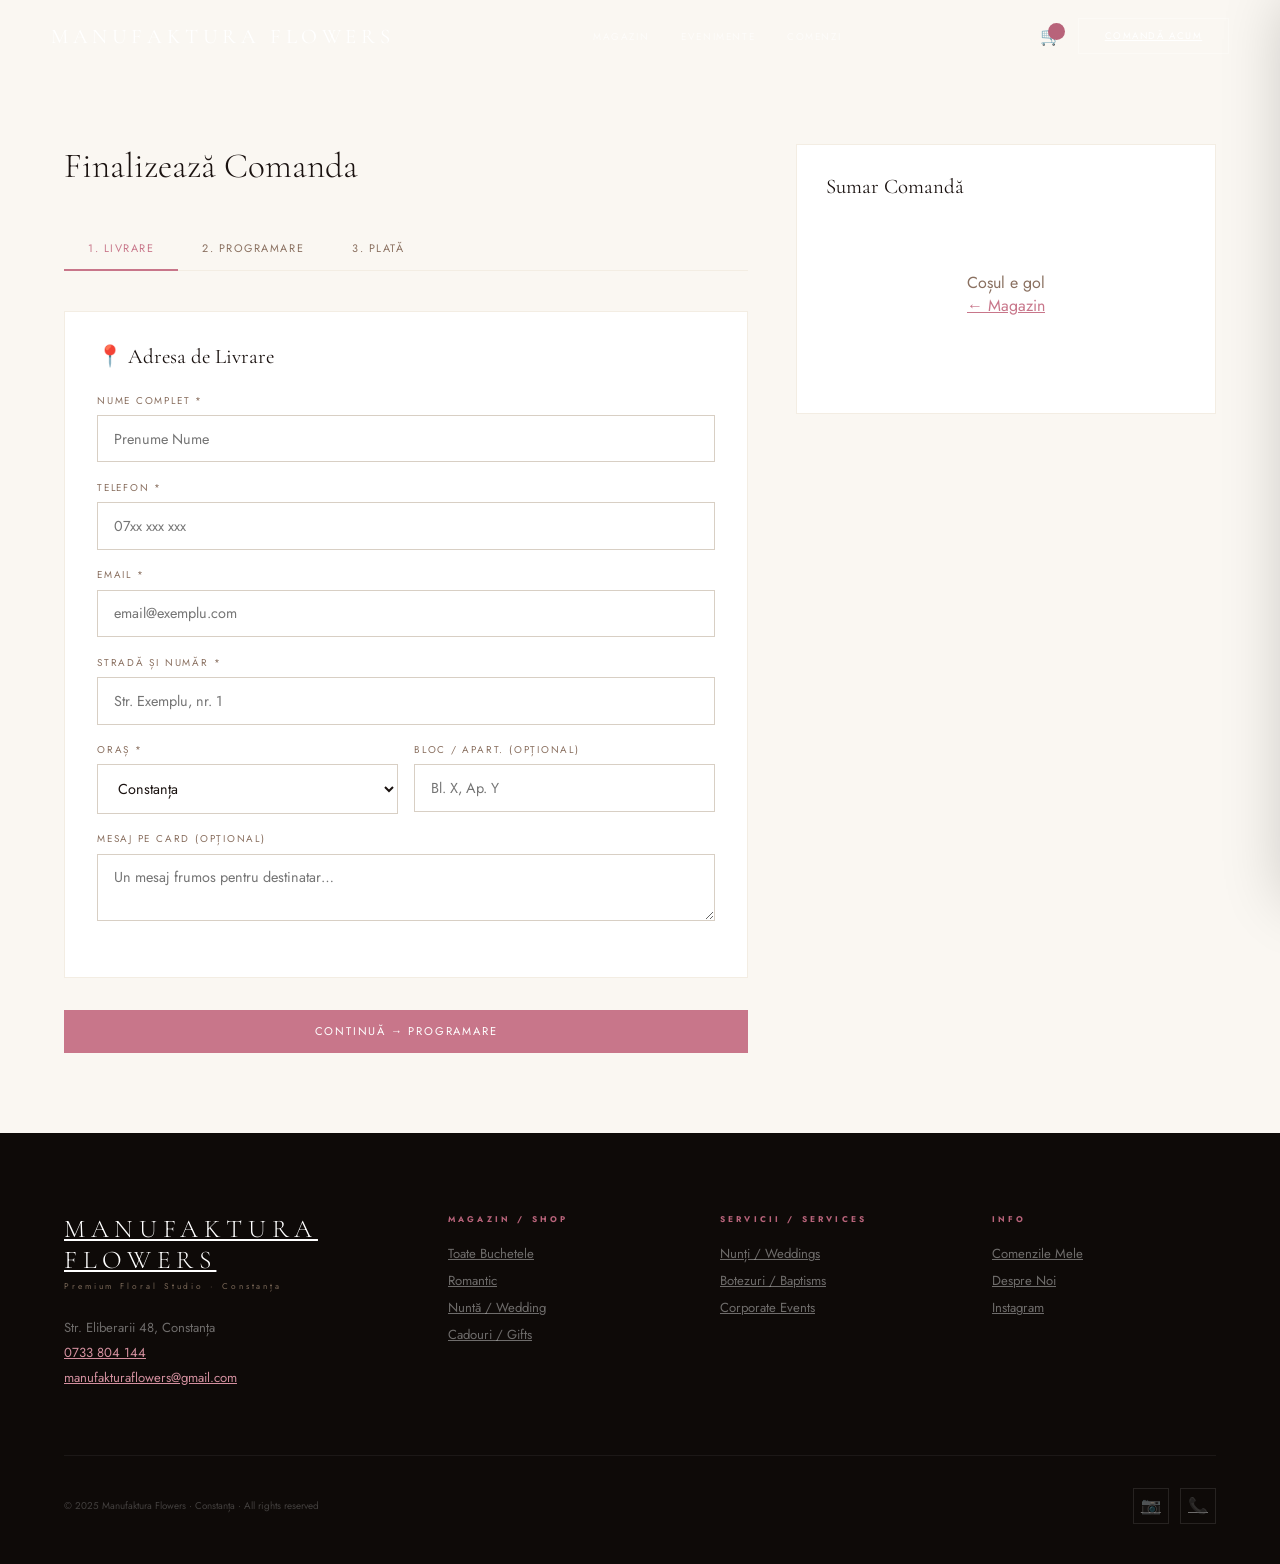
<file: checkout.html>
<!DOCTYPE html>
<html lang="ro">
<head>
<meta charset="UTF-8"><meta name="viewport" content="width=device-width,initial-scale=1">
<title>Finalizează Comanda — Manufaktura Flowers</title>
<link rel="stylesheet" href="shared.css">
<style>
.checkout-page{min-height:100vh;padding:9rem 5vw 5rem;display:grid;grid-template-columns:1fr 420px;gap:3rem;align-items:start;}
.checkout-left h1{font-family:'Cormorant Garamond',serif;font-size:2.2rem;font-weight:300;margin-bottom:2.5rem;}

/* STEPS */
.steps{display:flex;gap:0;margin-bottom:2.5rem;border-bottom:1px solid var(--cream2);}
.step{padding:.8rem 1.5rem;font-size:.68rem;letter-spacing:.14em;text-transform:uppercase;color:var(--muted);border-bottom:2px solid transparent;margin-bottom:-1px;cursor:pointer;}
.step.active{color:var(--rose);border-bottom-color:var(--rose);}
.step.done{color:var(--green);}
.step-panel{display:none;}.step-panel.active{display:block;}

/* SECTION CARD */
.form-card{background:#fff;border:1px solid var(--cream2);padding:2rem;margin-bottom:1.5rem;}
.form-card h3{font-family:'Cormorant Garamond',serif;font-size:1.3rem;font-weight:400;margin-bottom:1.5rem;display:flex;align-items:center;gap:.6rem;}
.form-row{display:grid;grid-template-columns:1fr 1fr;gap:1rem;}

/* CALENDAR */
.cal-wrap{border:1px solid #d8cfc4;padding:1.2rem;}
.cal-header{display:flex;justify-content:space-between;align-items:center;margin-bottom:.8rem;}
.cal-header span{font-family:'Cormorant Garamond',serif;font-size:1rem;font-weight:400;}
.cal-nav-btn{background:none;border:1px solid #d8cfc4;width:28px;height:28px;cursor:pointer;font-size:1rem;}
.cal-labels{display:grid;grid-template-columns:repeat(7,1fr);text-align:center;margin-bottom:.3rem;}
.cal-labels span{font-size:.6rem;letter-spacing:.1em;text-transform:uppercase;color:var(--muted);padding:.2rem 0;}
.cal-grid-co{display:grid;grid-template-columns:repeat(7,1fr);gap:2px;}
.cal-d{aspect-ratio:1;display:flex;align-items:center;justify-content:center;font-size:.82rem;cursor:pointer;transition:background .15s;}
.cal-d:hover:not(.cal-empty-d):not(.cal-past-d){background:var(--cream2);}
.cal-d.cal-empty-d,.cal-d.cal-past-d{color:#ccc;pointer-events:none;}
.cal-d.cal-sel{background:var(--rose);color:#fff;}
.cal-d.cal-today-d{font-weight:600;color:var(--rose);}

/* TIME SLOTS */
.time-grid{display:grid;grid-template-columns:repeat(4,1fr);gap:.5rem;margin-top:1rem;}
.time-slot{padding:.55rem;border:1px solid #d8cfc4;text-align:center;font-size:.78rem;cursor:pointer;transition:all .2s;}
.time-slot:hover{border-color:var(--rose);color:var(--rose);}
.time-slot.sel{background:var(--rose);color:#fff;border-color:var(--rose);}
.time-slot.unavail{color:#ccc;pointer-events:none;background:var(--cream2);}

/* PAYMENT */
.pay-methods{display:grid;grid-template-columns:1fr 1fr;gap:.8rem;margin-bottom:1.5rem;}
.pay-method{border:1px solid #d8cfc4;padding:1.2rem 1rem;cursor:pointer;display:flex;align-items:center;gap:.8rem;transition:border-color .2s;}
.pay-method.sel{border-color:var(--rose);background:rgba(200,118,138,.04);}
.pay-method .pay-ico{font-size:1.5rem;flex-shrink:0;}
.pay-method h4{font-size:.8rem;font-weight:500;margin-bottom:.1rem;}
.pay-method p{font-size:.7rem;color:var(--muted);}
.card-fields{display:none;}.card-fields.show{display:block;}

/* ORDER SUMMARY */
.order-summary{background:#fff;border:1px solid var(--cream2);padding:1.8rem;position:sticky;top:90px;}
.order-summary h3{font-family:'Cormorant Garamond',serif;font-size:1.3rem;font-weight:400;margin-bottom:1.5rem;}
.sum-item{display:flex;gap:1rem;padding:.8rem 0;border-bottom:1px solid var(--cream2);}
.sum-img{width:56px;height:56px;object-fit:cover;flex-shrink:0;}
.sum-info{flex:1;}
.sum-name{font-size:.85rem;font-weight:500;margin-bottom:.2rem;}
.sum-qty{font-size:.75rem;color:var(--muted);}
.sum-price{font-size:.9rem;font-weight:500;color:var(--rose);}
.sum-totals{margin-top:1.2rem;}
.sum-row{display:flex;justify-content:space-between;font-size:.85rem;padding:.4rem 0;}
.sum-row.total{border-top:1px solid var(--cream2);padding-top:.8rem;margin-top:.4rem;font-weight:500;}
.sum-row.total span:last-child{font-family:'Cormorant Garamond',serif;font-size:1.3rem;color:var(--rose);}
.empty-cart{text-align:center;padding:3rem;color:var(--muted);}

/* NAV BTNS */
.nav-btns{display:flex;gap:1rem;margin-top:2rem;flex-wrap:wrap;}
.nav-btns .btn-rose{flex:1;}

@media(max-width:900px){
  .checkout-page{grid-template-columns:1fr;}
  .order-summary{position:static;}
  .form-row{grid-template-columns:1fr;}
  .pay-methods{grid-template-columns:1fr;}
  .time-grid{grid-template-columns:repeat(3,1fr);}
}
</style>
</head>
<body>
<div id="nav"></div>

<div class="checkout-page">
  <div class="checkout-left">
    <h1>Finalizează Comanda</h1>

    <div class="steps">
      <div class="step active" id="step1tab" onclick="goStep(1)">1. Livrare</div>
      <div class="step" id="step2tab" onclick="goStep(2)">2. Programare</div>
      <div class="step" id="step3tab" onclick="goStep(3)">3. Plată</div>
    </div>

    <!-- STEP 1: DELIVERY -->
    <div class="step-panel active" id="step1">
      <div class="form-card">
        <h3>📍 Adresa de Livrare</h3>
        <div class="form-group"><label>Nume Complet *</label><input type="text" id="dName" placeholder="Prenume Nume"></div>
        <div class="form-group"><label>Telefon *</label><input type="tel" id="dPhone" placeholder="07xx xxx xxx"></div>
        <div class="form-group"><label>Email *</label><input type="email" id="dEmail" placeholder="email@exemplu.com"></div>
        <div class="form-group"><label>Stradă și Număr *</label><input type="text" id="dStreet" placeholder="Str. Exemplu, nr. 1"></div>
        <div class="form-row">
          <div class="form-group"><label>Oraș *</label>
            <select id="dCity">
              <option>Constanța</option><option>Ovidiu</option>
              <option>Năvodari</option><option>Valu lui Traian</option><option>Altul</option>
            </select>
          </div>
          <div class="form-group"><label>Bloc / Apart. (opțional)</label><input type="text" id="dApt" placeholder="Bl. X, Ap. Y"></div>
        </div>
        <div class="form-group"><label>Mesaj pe card (opțional)</label><textarea id="dMsg" rows="2" placeholder="Un mesaj frumos pentru destinatar…"></textarea></div>
        <div class="form-error" id="step1err"></div>
      </div>
      <div class="nav-btns"><button class="btn-rose" onclick="nextStep(1)">Continuă → Programare</button></div>
    </div>

    <!-- STEP 2: SCHEDULING -->
    <div class="step-panel" id="step2">
      <div class="form-card">
        <h3>📅 Programează Livrarea</h3>
        <p style="font-size:.85rem;color:var(--muted);margin-bottom:1.5rem;">Alege data și intervalul orar pentru livrare. Livrăm Luni–Sâmbătă între 09:00–20:00.</p>
        <label style="font-size:.62rem;letter-spacing:.18em;text-transform:uppercase;color:var(--muted);margin-bottom:.5rem;display:block;">Selectează Data</label>
        <div class="cal-wrap">
          <div class="cal-header">
            <button class="cal-nav-btn" onclick="prevM()">‹</button>
            <span id="calTitle2"></span>
            <button class="cal-nav-btn" onclick="nextM()">›</button>
          </div>
          <div class="cal-labels">
            <span>Lu</span><span>Ma</span><span>Mi</span><span>Jo</span><span>Vi</span><span>Sâ</span><span>Du</span>
          </div>
          <div class="cal-grid-co" id="calGrid2"></div>
        </div>
        <div style="margin-top:1.5rem;">
          <label style="font-size:.62rem;letter-spacing:.18em;text-transform:uppercase;color:var(--muted);margin-bottom:.5rem;display:block;">Interval Orar</label>
          <div class="time-grid">
            <div class="time-slot" onclick="selTime(this,'09:00–11:00')">09:00–11:00</div>
            <div class="time-slot" onclick="selTime(this,'11:00–13:00')">11:00–13:00</div>
            <div class="time-slot" onclick="selTime(this,'13:00–15:00')">13:00–15:00</div>
            <div class="time-slot" onclick="selTime(this,'15:00–17:00')">15:00–17:00</div>
            <div class="time-slot" onclick="selTime(this,'17:00–19:00')">17:00–19:00</div>
            <div class="time-slot" onclick="selTime(this,'19:00–20:00')">19:00–20:00</div>
            <div class="time-slot unavail">Indisponibil</div>
            <div class="time-slot" onclick="selTime(this,'Cât mai repede')">⚡ ASAP</div>
          </div>
        </div>
        <div id="selDateDisplay" style="margin-top:1rem;font-size:.85rem;color:var(--rose);min-height:1.2rem;"></div>
        <div class="form-error" id="step2err"></div>
      </div>
      <div class="nav-btns">
        <button class="btn-outline" onclick="goStep(1)">← Înapoi</button>
        <button class="btn-rose" onclick="nextStep(2)">Continuă → Plată</button>
      </div>
    </div>

    <!-- STEP 3: PAYMENT -->
    <div class="step-panel" id="step3">
      <div class="form-card">
        <h3>💳 Metodă de Plată</h3>
        <div class="pay-methods">
          <div class="pay-method sel" id="pm-card" onclick="selPay('card')">
            <div class="pay-ico">💳</div>
            <div><h4>Card Bancar</h4><p>Visa, Mastercard, Maestro</p></div>
          </div>
          <div class="pay-method" id="pm-apple" onclick="selPay('apple')">
            <div class="pay-ico">🍎</div>
            <div><h4>Apple Pay</h4><p>Plată rapidă cu iPhone</p></div>
          </div>
          <div class="pay-method" id="pm-google" onclick="selPay('google')">
            <div class="pay-ico">🔵</div>
            <div><h4>Google Pay</h4><p>Plată rapidă cu Android</p></div>
          </div>
          <div class="pay-method" id="pm-cash" onclick="selPay('cash')">
            <div class="pay-ico">💵</div>
            <div><h4>Cash la Livrare</h4><p>Plătești la primire</p></div>
          </div>
        </div>
        <div class="card-fields show" id="cardFields">
          <div class="form-group"><label>Număr Card</label><input type="text" id="cardNr" placeholder="0000 0000 0000 0000" maxlength="19" oninput="fmtCard(this)"></div>
          <div class="form-row">
            <div class="form-group"><label>Expiră (LL/AA)</label><input type="text" id="cardExp" placeholder="12/26" maxlength="5"></div>
            <div class="form-group"><label>CVV</label><input type="text" id="cardCvv" placeholder="123" maxlength="4"></div>
          </div>
          <div class="form-group"><label>Nume pe Card</label><input type="text" id="cardName" placeholder="PRENUME NUME"></div>
        </div>
        <div class="form-error" id="step3err"></div>
      </div>
      <div class="nav-btns">
        <button class="btn-outline" onclick="goStep(2)">← Înapoi</button>
        <button class="btn-rose" id="placeBtn" onclick="placeOrder()">✓ Plasează Comanda</button>
      </div>
    </div>
  </div>

  <!-- ORDER SUMMARY -->
  <div class="order-summary" id="orderSummary">
    <h3>Sumar Comandă</h3>
    <div id="sumItems"></div>
    <div class="sum-totals" id="sumTotals"></div>
  </div>
</div>

<div id="footer"></div>
<div class="toast"></div>
<script src="app.js"></script>
<script>
renderNav();
renderCartSidebar();
renderFooter();

// Render summary
function renderSummary(){
  const si = document.getElementById('sumItems');
  const st = document.getElementById('sumTotals');
  if(!cart.length){si.innerHTML='<div class="empty-cart"><p>Coșul e gol</p><a href="shop.html" style="color:var(--rose)">← Magazin</a></div>';st.innerHTML='';return;}
  si.innerHTML = cart.map(i=>`
  <div class="sum-item">
    <img class="sum-img" src="${i.img}" alt="${i.name}">
    <div class="sum-info"><div class="sum-name">${i.name}</div><div class="sum-qty">× ${i.qty}</div></div>
    <div class="sum-price">${i.price*i.qty} lei</div>
  </div>`).join('');
  const sub = getCartTotal();
  const del = sub > 0 ? 20 : 0;
  st.innerHTML = `
  <div class="sum-row"><span>Subtotal</span><span>${sub} lei</span></div>
  <div class="sum-row"><span>Livrare</span><span>${del} lei</span></div>
  <div class="sum-row total"><span>Total</span><span>${sub+del} lei</span></div>`;
}
renderSummary();

// Steps
let curStep = 1;
function goStep(n){
  if(n>curStep) return;
  curStep=n;
  document.querySelectorAll('.step-panel').forEach((p,i)=>p.classList.toggle('active',i+1===n));
  document.querySelectorAll('.step').forEach((s,i)=>{
    s.classList.remove('active','done');
    if(i+1===n) s.classList.add('active');
    else if(i+1<n) s.classList.add('done');
  });
}
function nextStep(from){
  if(from===1){
    const name=document.getElementById('dName').value;
    const phone=document.getElementById('dPhone').value;
    const street=document.getElementById('dStreet').value;
    if(!name||!phone||!street){document.getElementById('step1err').textContent='Completează toate câmpurile obligatorii.';return;}
    document.getElementById('step1err').textContent='';
  }
  if(from===2){
    if(!selDate){document.getElementById('step2err').textContent='Selectează data livrării.';return;}
    if(!selTimeVal){document.getElementById('step2err').textContent='Selectează intervalul orar.';return;}
    document.getElementById('step2err').textContent='';
  }
  curStep=from+1;
  document.querySelectorAll('.step-panel').forEach((p,i)=>p.classList.toggle('active',i+1===curStep));
  document.querySelectorAll('.step').forEach((s,i)=>{
    s.classList.remove('active','done');
    if(i+1===curStep) s.classList.add('active');
    else if(i+1<curStep) s.classList.add('done');
  });
}

// CALENDAR
let calY, calM, selDate=null;
const MO=['Ianuarie','Februarie','Martie','Aprilie','Mai','Iunie','Iulie','August','Septembrie','Octombrie','Noiembrie','Decembrie'];
function initCal2(){const n=new Date();calY=n.getFullYear();calM=n.getMonth();renderCal2();}
function prevM(){calM--;if(calM<0){calM=11;calY--;}renderCal2();}
function nextM(){calM++;if(calM>11){calM=0;calY++;}renderCal2();}
function renderCal2(){
  document.getElementById('calTitle2').textContent=MO[calM]+' '+calY;
  const today=new Date();today.setHours(0,0,0,0);
  const first=new Date(calY,calM,1).getDay();
  const days=new Date(calY,calM+1,0).getDate();
  const offset=(first===0)?6:first-1;
  let html='';
  for(let i=0;i<offset;i++) html+='<div class="cal-d cal-empty-d"></div>';
  for(let d=1;d<=days;d++){
    const date=new Date(calY,calM,d);date.setHours(0,0,0,0);
    const isPast=date<today;
    const isSun=date.getDay()===0;
    const isSel=selDate&&date.getTime()===selDate.getTime();
    const isToday=date.getTime()===today.getTime();
    let cls='cal-d';
    if(isPast||isSun) cls+=' cal-past-d';
    if(isSel) cls+=' cal-sel';
    if(isToday) cls+=' cal-today-d';
    html+=`<div class="${cls}" onclick="pickDate(${calY},${calM},${d})">${d}</div>`;
  }
  document.getElementById('calGrid2').innerHTML=html;
}
function pickDate(y,m,d){
  selDate=new Date(y,m,d);
  renderCal2();
  updateSelDisplay();
}
function updateSelDisplay(){
  const el=document.getElementById('selDateDisplay');
  if(selDate&&selTimeVal) el.textContent=`✓ Livrare: ${selDate.getDate()}/${selDate.getMonth()+1}/${selDate.getFullYear()} · ${selTimeVal}`;
  else if(selDate) el.textContent=`Data: ${selDate.getDate()}/${selDate.getMonth()+1}/${selDate.getFullYear()} — Acum selectează ora`;
  else el.textContent='';
}
initCal2();

// TIME
let selTimeVal=null;
function selTime(el,val){
  document.querySelectorAll('.time-slot').forEach(t=>t.classList.remove('sel'));
  el.classList.add('sel');
  selTimeVal=val;
  updateSelDisplay();
}

// PAYMENT
let payMethod='card';
function selPay(m){
  payMethod=m;
  ['card','apple','google','cash'].forEach(x=>document.getElementById('pm-'+x).classList.remove('sel'));
  document.getElementById('pm-'+m).classList.add('sel');
  document.getElementById('cardFields').classList.toggle('show',m==='card');
}
function fmtCard(el){el.value=el.value.replace(/\D/g,'').replace(/(.{4})/g,'$1 ').trim();}

// PLACE ORDER
async function placeOrder(){
  if(!cart.length){showToast('Coșul tău e gol.','error');return;}
  const btn=document.getElementById('placeBtn');
  btn.textContent='Se procesează…';btn.disabled=true;

  await initSupabase();
  const orderData={
    id: 'MF-'+Date.now(),
    name: document.getElementById('dName').value,
    phone: document.getElementById('dPhone').value,
    email: document.getElementById('dEmail').value,
    address: document.getElementById('dStreet').value+', '+document.getElementById('dCity').value+(document.getElementById('dApt').value?' - '+document.getElementById('dApt').value:''),
    message: document.getElementById('dMsg').value,
    delivery_date: selDate?`${selDate.getDate()}/${selDate.getMonth()+1}/${selDate.getFullYear()}`:'',
    delivery_time: selTimeVal||'',
    payment_method: payMethod,
    items: JSON.stringify(cart),
    total: getCartTotal()+20,
    status: 'nouă',
    created_at: new Date().toISOString()
  };

  if(supabase){
    await supabase.from('orders').insert(orderData);
  }

  // Save order for confirmation page
  localStorage.setItem('mf3_last_order', JSON.stringify(orderData));
  cart=[];saveCart();
  window.location.href='confirmation.html';
}
</script>
</body>
</html>
</file>
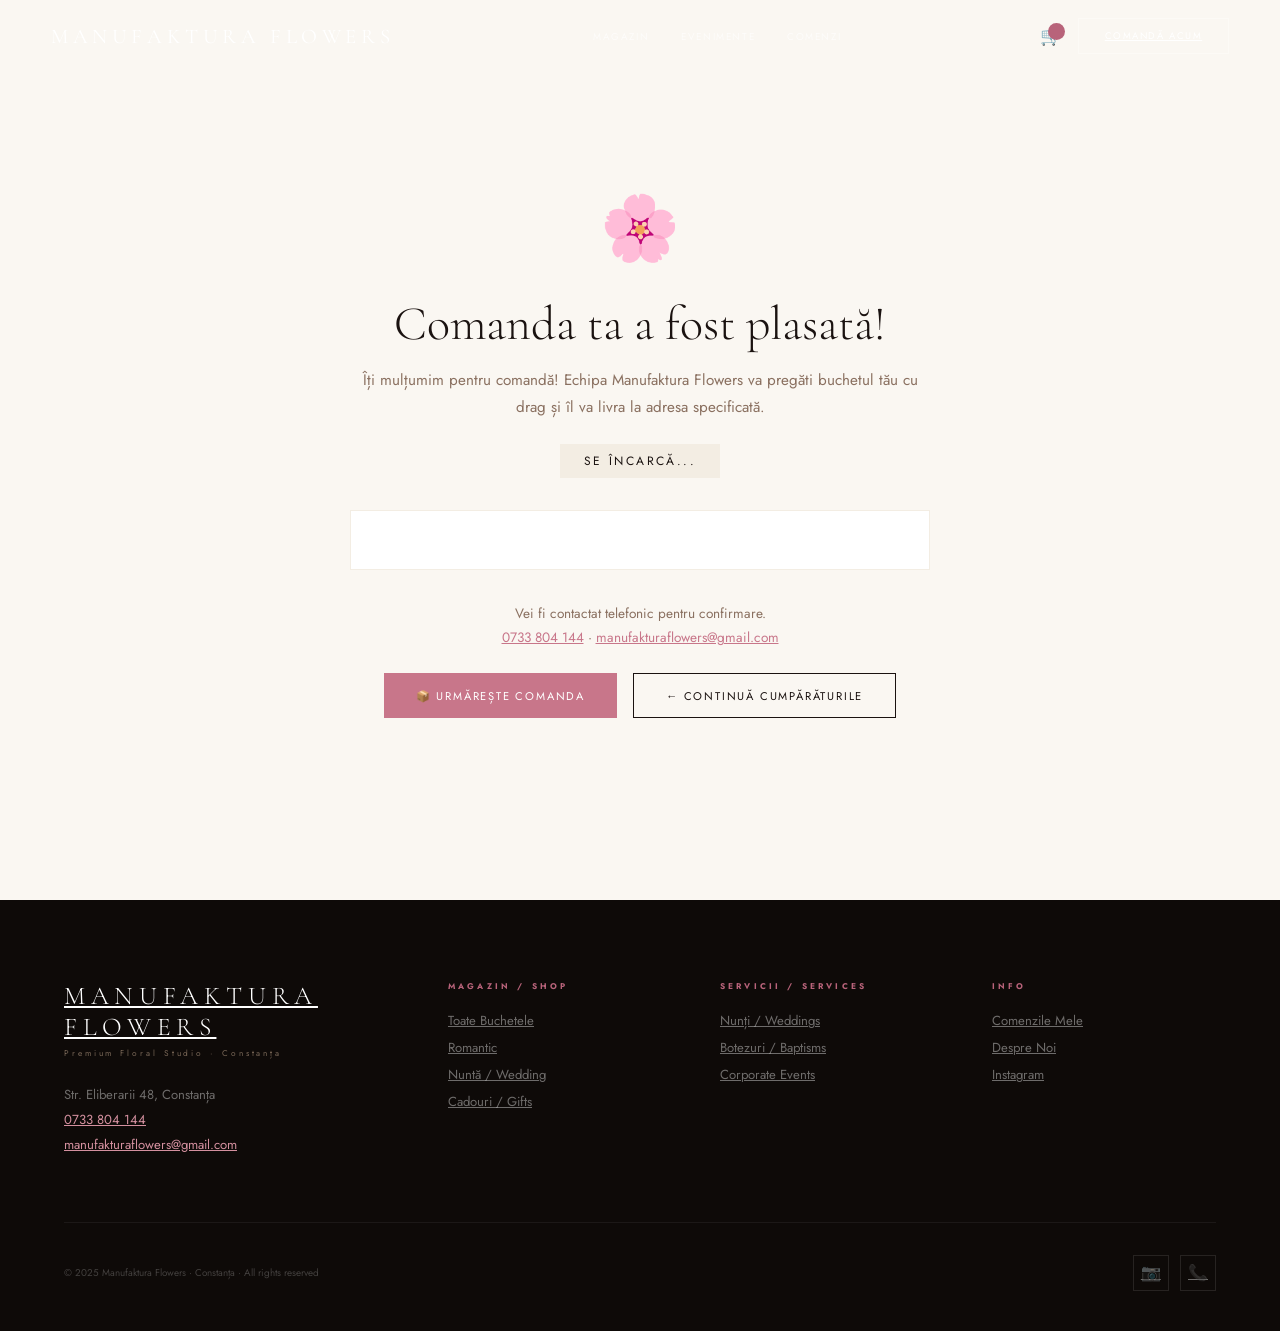
<file: confirmation.html>
<!DOCTYPE html>
<html lang="ro">
<head>
<meta charset="UTF-8"><meta name="viewport" content="width=device-width,initial-scale=1">
<title>Comandă Confirmată — Manufaktura Flowers</title>
<link rel="stylesheet" href="shared.css">
<style>
.confirm-page{min-height:100vh;display:flex;align-items:center;justify-content:center;padding:7rem 5vw;text-align:center;}
.confirm-box{max-width:580px;width:100%;}
.confirm-icon{font-size:4rem;margin-bottom:1.5rem;animation:pop .5s ease;}
@keyframes pop{from{transform:scale(0)}to{transform:scale(1)}}
.confirm-box h1{font-family:'Cormorant Garamond',serif;font-size:clamp(2rem,4vw,3rem);font-weight:300;line-height:1.1;margin-bottom:1rem;}
.confirm-box p{font-size:.95rem;line-height:1.75;color:var(--muted);margin-bottom:1.5rem;}
.order-id{display:inline-block;background:var(--cream2);padding:.5rem 1.5rem;font-size:.75rem;letter-spacing:.2em;text-transform:uppercase;color:var(--dark);margin-bottom:2rem;}
.confirm-details{background:#fff;border:1px solid var(--cream2);padding:1.8rem;margin-bottom:2rem;text-align:left;}
.confirm-details h3{font-family:'Cormorant Garamond',serif;font-size:1.2rem;font-weight:400;margin-bottom:1.2rem;}
.cd-row{display:flex;justify-content:space-between;padding:.5rem 0;border-bottom:1px solid var(--cream2);font-size:.85rem;}
.cd-row:last-child{border-bottom:none;}
.cd-row span:first-child{color:var(--muted);}
.cd-row span:last-child{font-weight:500;}
.confirm-btns{display:flex;gap:1rem;justify-content:center;flex-wrap:wrap;}
</style>
</head>
<body>
<div id="nav"></div>
<div class="confirm-page">
  <div class="confirm-box">
    <div class="confirm-icon">🌸</div>
    <h1>Comanda ta a fost plasată!</h1>
    <p>Îți mulțumim pentru comandă! Echipa Manufaktura Flowers va pregăti buchetul tău cu drag și îl va livra la adresa specificată.</p>
    <div class="order-id" id="orderId">Se încarcă...</div>
    <div class="confirm-details" id="confirmDetails"></div>
    <p style="font-size:.85rem;">Vei fi contactat telefonic pentru confirmare.<br>
      <a href="tel:+40733804144" style="color:var(--rose);">0733 804 144</a> · 
      <a href="mailto:manufakturaflowers@gmail.com" style="color:var(--rose);">manufakturaflowers@gmail.com</a></p>
    <div class="confirm-btns">
      <a href="orders.html" class="btn-rose">📦 Urmărește Comanda</a>
      <a href="shop.html" class="btn-outline">← Continuă Cumpărăturile</a>
    </div>
  </div>
</div>
<div id="footer"></div>
<script src="app.js"></script>
<script>
renderNav();
renderFooter();
const order = JSON.parse(localStorage.getItem('mf3_last_order')||'{}');
if(order.id){
  document.getElementById('orderId').textContent = 'Comanda #'+order.id;
  const items = JSON.parse(order.items||'[]');
  document.getElementById('confirmDetails').innerHTML = `
    <h3>Detalii Comandă</h3>
    <div class="cd-row"><span>Nume</span><span>${order.name}</span></div>
    <div class="cd-row"><span>Telefon</span><span>${order.phone}</span></div>
    <div class="cd-row"><span>Adresă livrare</span><span>${order.address}</span></div>
    <div class="cd-row"><span>Data livrării</span><span>${order.delivery_date}</span></div>
    <div class="cd-row"><span>Interval orar</span><span>${order.delivery_time}</span></div>
    <div class="cd-row"><span>Plată</span><span>${order.payment_method==='card'?'Card Bancar':order.payment_method==='apple'?'Apple Pay':order.payment_method==='google'?'Google Pay':'Cash la Livrare'}</span></div>
    <div class="cd-row"><span>Buchete</span><span>${items.map(i=>i.name+' ×'+i.qty).join(', ')}</span></div>
    <div class="cd-row"><span>Total</span><span style="color:var(--rose);font-size:1.1rem;">${order.total} lei</span></div>
    ${order.message?`<div class="cd-row"><span>Mesaj card</span><span>"${order.message}"</span></div>`:''}`;
}
</script>
</body>
</html>
</file>
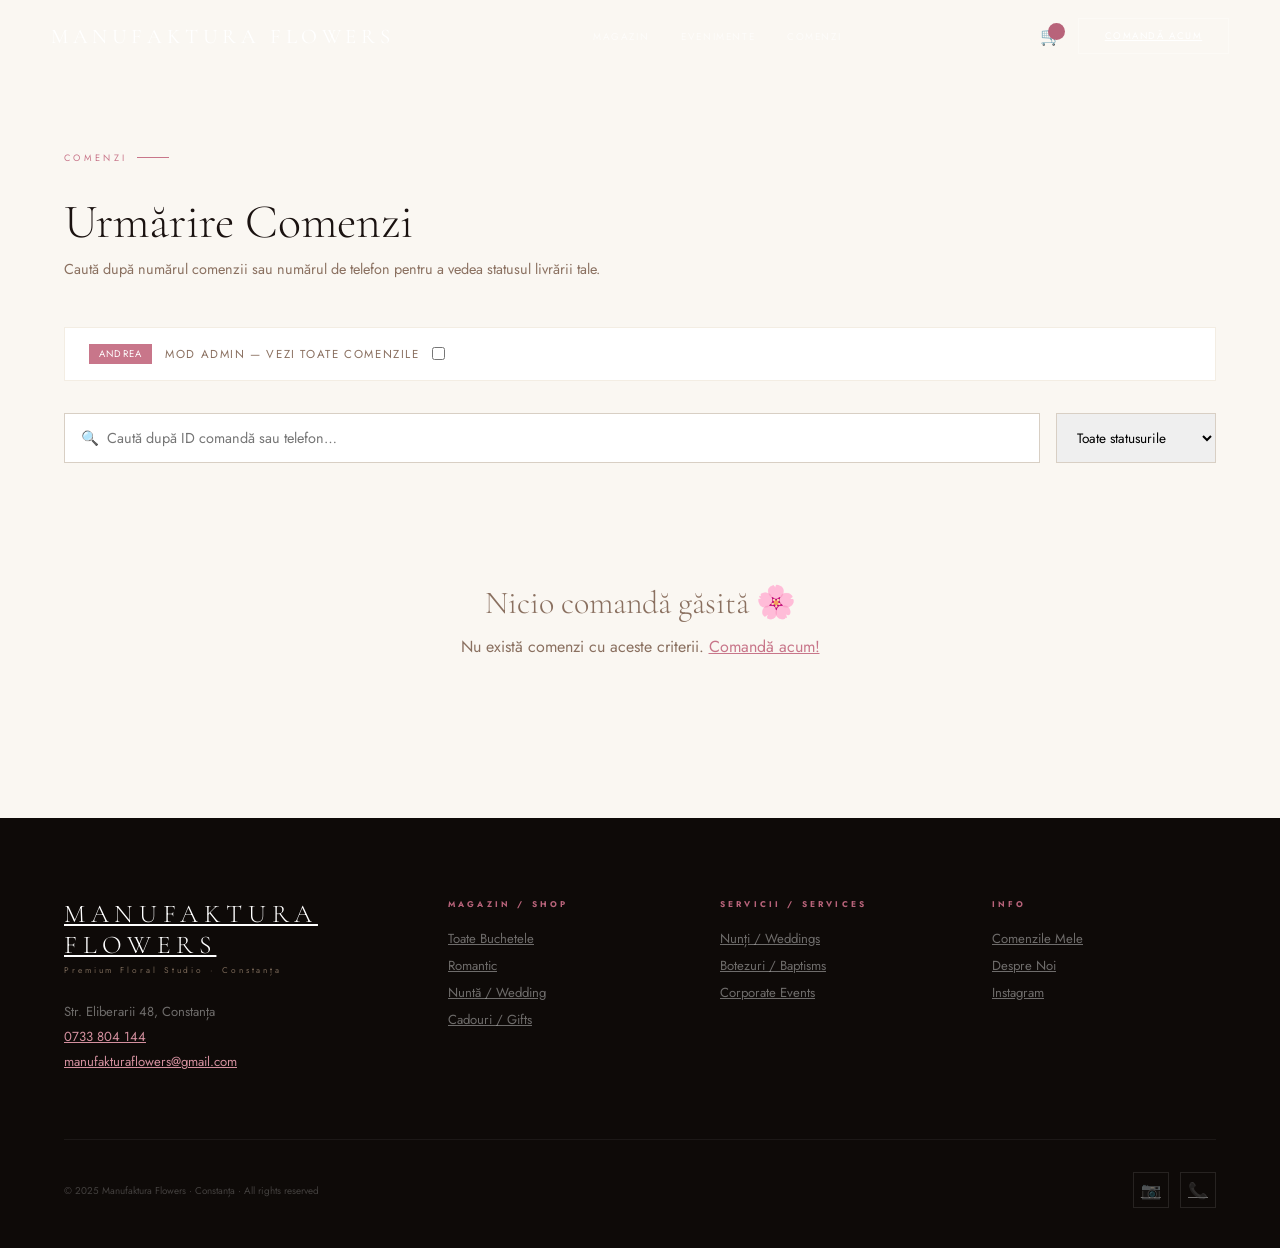
<file: orders.html>
<!DOCTYPE html>
<html lang="ro">
<head>
<meta charset="UTF-8"><meta name="viewport" content="width=device-width,initial-scale=1">
<title>Comenzile Mele — Manufaktura Flowers</title>
<link rel="stylesheet" href="shared.css">
<style>
.orders-page{padding:9rem 5vw 5rem;}
.orders-page h1{font-family:'Cormorant Garamond',serif;font-size:clamp(2rem,4vw,3rem);font-weight:300;margin-bottom:.5rem;}
.orders-page .sub{font-size:.9rem;color:var(--muted);margin-bottom:3rem;}

/* SEARCH */
.order-search{display:flex;gap:1rem;margin-bottom:2.5rem;flex-wrap:wrap;}
.order-search input{flex:1;min-width:220px;border:1px solid #d8cfc4;padding:.8rem 1rem;font-family:'Jost',sans-serif;font-size:.9rem;outline:none;transition:border-color .2s;}
.order-search input:focus{border-color:var(--rose);}

/* ORDER CARD */
.order-card{background:#fff;border:1px solid var(--cream2);margin-bottom:1.2rem;overflow:hidden;transition:box-shadow .2s;}
.order-card:hover{box-shadow:0 6px 24px rgba(200,118,138,.1);}
.order-header{padding:1.4rem 1.8rem;display:flex;justify-content:space-between;align-items:center;flex-wrap:wrap;gap:1rem;cursor:pointer;border-bottom:1px solid var(--cream2);}
.order-id-label{font-size:.62rem;letter-spacing:.18em;text-transform:uppercase;color:var(--muted);margin-bottom:.2rem;}
.order-num{font-family:'Cormorant Garamond',serif;font-size:1.2rem;font-weight:400;}
.order-date{font-size:.78rem;color:var(--muted);}
.status-badge{font-size:.62rem;letter-spacing:.16em;text-transform:uppercase;padding:.3rem .9rem;border-radius:0;}
.status-nouă{background:rgba(201,169,110,.15);color:#a07030;border:1px solid rgba(201,169,110,.4);}
.status-confirmată{background:rgba(74,103,65,.12);color:var(--green);border:1px solid rgba(74,103,65,.3);}
.status-pregătire{background:rgba(200,118,138,.12);color:var(--rose);border:1px solid rgba(200,118,138,.3);}
.status-livrare{background:rgba(52,120,200,.12);color:#1a5fa8;border:1px solid rgba(52,120,200,.3);}
.status-livrată{background:rgba(39,174,96,.12);color:#1a7a42;border:1px solid rgba(39,174,96,.3);}
.order-body{display:none;padding:1.5rem 1.8rem;}
.order-body.open{display:block;}
.od-grid{display:grid;grid-template-columns:repeat(auto-fill,minmax(200px,1fr));gap:1.5rem;margin-bottom:1.5rem;}
.od-field h5{font-size:.6rem;letter-spacing:.2em;text-transform:uppercase;color:var(--muted);margin-bottom:.3rem;}
.od-field p{font-size:.88rem;color:var(--dark);line-height:1.5;}
.order-items-list{border-top:1px solid var(--cream2);padding-top:1.2rem;}
.oi-row{display:flex;align-items:center;gap:1rem;padding:.6rem 0;border-bottom:1px solid var(--cream2);}
.oi-row:last-child{border-bottom:none;}
.oi-img{width:48px;height:48px;object-fit:cover;flex-shrink:0;}
.oi-name{flex:1;font-size:.88rem;}
.oi-qty{font-size:.78rem;color:var(--muted);}
.oi-price{font-size:.9rem;font-weight:500;color:var(--rose);}
.progress-bar{display:flex;gap:0;margin-bottom:1.5rem;}
.pb-step{flex:1;text-align:center;padding:.6rem .3rem;font-size:.6rem;letter-spacing:.12em;text-transform:uppercase;background:var(--cream2);color:var(--muted);border-right:2px solid var(--cream);}
.pb-step:last-child{border-right:none;}
.pb-step.done{background:var(--rose);color:#fff;}
.pb-step.current{background:var(--dark2);color:#fff;}

/* ADMIN NOTE */
.admin-note{background:var(--dark2);color:#fff;padding:1rem 1.5rem;margin-bottom:.5rem;font-size:.82rem;border-left:3px solid var(--rose);}

/* EMPTY */
.empty-orders{text-align:center;padding:5rem;color:var(--muted);}
.empty-orders h3{font-family:'Cormorant Garamond',serif;font-size:2rem;font-weight:300;margin-bottom:.8rem;}

/* ADMIN PANEL */
.admin-toggle{display:flex;align-items:center;gap:.8rem;margin-bottom:2rem;padding:1rem 1.5rem;background:#fff;border:1px solid var(--cream2);}
.admin-toggle label{font-size:.72rem;letter-spacing:.14em;text-transform:uppercase;color:var(--muted);}
.admin-badge{background:var(--rose);color:#fff;font-size:.6rem;letter-spacing:.14em;text-transform:uppercase;padding:.2rem .6rem;}

@media(max-width:700px){
  .od-grid{grid-template-columns:1fr 1fr;}
  .progress-bar{flex-wrap:wrap;}
  .pb-step{min-width:30%;}
}
</style>
</head>
<body>
<div id="nav"></div>
<div class="orders-page">
  <div class="tag">Comenzi</div>
  <h1>Urmărire Comenzi</h1>
  <p class="sub">Caută după numărul comenzii sau numărul de telefon pentru a vedea statusul livrării tale.</p>

  <div class="admin-toggle">
    <span class="admin-badge">Andrea</span>
    <label>Mod Admin — vezi toate comenzile</label>
    <input type="checkbox" id="adminMode" onchange="toggleAdmin()">
  </div>

  <div class="order-search">
    <input type="text" id="searchOrder" placeholder="🔍  Caută după ID comandă sau telefon…" oninput="filterOrders()">
    <select id="statusFilter" onchange="filterOrders()" style="border:1px solid #d8cfc4;padding:.8rem 1rem;font-family:'Jost',sans-serif;font-size:.85rem;outline:none;min-width:160px;">
      <option value="">Toate statusurile</option>
      <option>nouă</option><option>confirmată</option><option>pregătire</option><option>livrare</option><option>livrată</option>
    </select>
  </div>

  <div id="ordersList"></div>
  <div class="empty-orders" id="emptyOrders" style="display:none;">
    <h3>Nicio comandă găsită 🌸</h3>
    <p>Nu există comenzi cu aceste criterii. <a href="shop.html" style="color:var(--rose);">Comandă acum!</a></p>
  </div>
</div>
<div id="footer"></div>
<div class="toast"></div>
<script src="app.js"></script>
<script>
renderNav();
renderFooter();
let allOrders = [];
let isAdmin = false;

const STATUSES = ['nouă','confirmată','pregătire','livrare','livrată'];
const STATUS_LABELS = {'nouă':'Nouă','confirmată':'Confirmată','pregătire':'În Pregătire','livrare':'În Livrare','livrată':'Livrată'};

async function loadOrders(){
  // Load last order from localStorage first
  const lastOrder = JSON.parse(localStorage.getItem('mf3_last_order')||'null');
  if(lastOrder) allOrders = [lastOrder];

  await initSupabase();
  if(supabase){
    const {data,error} = await supabase.from('orders').select('*').order('created_at',{ascending:false});
    if(!error&&data) allOrders = data;
  }
  renderOrders(allOrders);
}

function toggleAdmin(){
  isAdmin = document.getElementById('adminMode').checked;
  renderOrders(getFiltered());
}

function getFiltered(){
  const q = document.getElementById('searchOrder').value.toLowerCase();
  const s = document.getElementById('statusFilter').value;
  return allOrders.filter(o=>{
    const mq = !q || (o.id+'').toLowerCase().includes(q) || (o.phone||'').includes(q) || (o.name||'').toLowerCase().includes(q);
    const ms = !s || o.status===s;
    return mq&&ms;
  });
}

function filterOrders(){ renderOrders(getFiltered()); }

function renderOrders(orders){
  const list = document.getElementById('ordersList');
  const empty = document.getElementById('emptyOrders');
  if(!orders.length){list.innerHTML='';empty.style.display='block';return;}
  empty.style.display='none';
  list.innerHTML = orders.map(o=>{
    const items = typeof o.items==='string'?JSON.parse(o.items||'[]'):o.items||[];
    const statusIdx = STATUSES.indexOf(o.status||'nouă');
    const created = o.created_at ? new Date(o.created_at).toLocaleDateString('ro-RO',{day:'numeric',month:'long',year:'numeric',hour:'2-digit',minute:'2-digit'}) : '';
    return `
    <div class="order-card">
      <div class="order-header" onclick="toggleOrder('${o.id}')">
        <div>
          <div class="order-id-label">Număr Comandă</div>
          <div class="order-num">#${o.id}</div>
          <div class="order-date">${created}</div>
        </div>
        <div style="display:flex;flex-direction:column;align-items:flex-end;gap:.5rem;">
          <span class="status-badge status-${o.status||'nouă'}">${STATUS_LABELS[o.status||'nouă']}</span>
          <span style="font-family:'Cormorant Garamond',serif;font-size:1.2rem;">${o.total||0} lei</span>
        </div>
      </div>
      <div class="order-body" id="ob-${o.id}">
        <div class="progress-bar">
          ${STATUSES.map((s,i)=>`<div class="pb-step ${i<statusIdx?'done':i===statusIdx?'current':''}">${STATUS_LABELS[s]}</div>`).join('')}
        </div>
        <div class="od-grid">
          <div class="od-field"><h5>Client</h5><p>${o.name||'—'}</p></div>
          <div class="od-field"><h5>Telefon</h5><p><a href="tel:${o.phone}" style="color:var(--rose);">${o.phone||'—'}</a></p></div>
          <div class="od-field"><h5>Adresă Livrare</h5><p>${o.address||'—'}</p></div>
          <div class="od-field"><h5>Data & Ora Livrării</h5><p>${o.delivery_date||'—'} ${o.delivery_time?'· '+o.delivery_time:''}</p></div>
          <div class="od-field"><h5>Metodă Plată</h5><p>${o.payment_method==='card'?'💳 Card':o.payment_method==='apple'?'🍎 Apple Pay':o.payment_method==='google'?'🔵 Google Pay':'💵 Cash'}</p></div>
          ${o.message?`<div class="od-field"><h5>Mesaj Card</h5><p>"${o.message}"</p></div>`:''}
        </div>
        <div class="order-items-list">
          ${items.map(i=>`
          <div class="oi-row">
            <img class="oi-img" src="${i.img}" alt="${i.name}">
            <div class="oi-name">${i.name}</div>
            <div class="oi-qty">× ${i.qty}</div>
            <div class="oi-price">${i.price*i.qty} lei</div>
          </div>`).join('')}
        </div>
        ${isAdmin?`
        <div style="margin-top:1.5rem;border-top:1px solid var(--cream2);padding-top:1.2rem;">
          <label style="font-size:.62rem;letter-spacing:.18em;text-transform:uppercase;color:var(--muted);display:block;margin-bottom:.5rem;">Actualizează Status</label>
          <div style="display:flex;gap:.6rem;flex-wrap:wrap;">
            ${STATUSES.map(s=>`<button onclick="updateStatus('${o.id}','${s}')" class="btn-${s===o.status?'rose':'outline'}" style="padding:.5rem 1rem;font-size:.65rem;">${STATUS_LABELS[s]}</button>`).join('')}
          </div>
        </div>`:''}
      </div>
    </div>`;
  }).join('');
}

function toggleOrder(id){
  document.getElementById('ob-'+id).classList.toggle('open');
}

async function updateStatus(id, status){
  await initSupabase();
  if(supabase){
    await supabase.from('orders').update({status}).eq('id',id);
    showToast('Status actualizat: '+STATUS_LABELS[status],'success');
    await loadOrders();
  } else {
    const o = allOrders.find(x=>x.id===id);
    if(o){o.status=status;renderOrders(getFiltered());showToast('Status actualizat (demo)','success');}
  }
}

loadOrders();

// Refresh every 30s for real-time feel
setInterval(loadOrders, 30000);
</script>
</body>
</html>
</file>
<file: shared.css>
@import url('https://fonts.googleapis.com/css2?family=Cormorant+Garamond:ital,wght@0,300;0,400;0,500;1,300;1,400&family=Jost:wght@300;400;500&display=swap');
*{margin:0;padding:0;box-sizing:border-box;}
:root{
  --cream:#faf7f2;--cream2:#f3ede3;--rose:#c8768a;--rose2:#e8a0b0;
  --dark:#1a1210;--dark2:#2d1f1a;--gold:#c9a96e;--muted:#8a7060;
  --white:#ffffff;--green:#4a6741;
}
html{scroll-behavior:smooth;}
body{font-family:'Jost',sans-serif;background:var(--cream);color:var(--dark);overflow-x:hidden;}
::-webkit-scrollbar{width:4px;}::-webkit-scrollbar-thumb{background:var(--rose);}

/* NAV */
.nav{position:fixed;top:0;left:0;right:0;z-index:300;height:70px;display:flex;align-items:center;justify-content:space-between;padding:0 4vw;transition:background .4s;}
.nav.solid{background:rgba(26,18,16,.96);backdrop-filter:blur(12px);}
.nav-brand{font-family:'Cormorant Garamond',serif;font-size:1.3rem;font-weight:400;letter-spacing:.22em;color:#fff;text-decoration:none;text-transform:uppercase;line-height:1.1;}
.nav-brand small{display:block;font-size:.55rem;letter-spacing:.35em;color:var(--rose2);font-family:'Jost',sans-serif;font-weight:300;}
.nav-links{display:flex;align-items:center;gap:2rem;}
.nav-links a{font-size:.68rem;letter-spacing:.14em;text-transform:uppercase;color:rgba(255,255,255,.7);text-decoration:none;transition:color .2s;}
.nav-links a:hover{color:#fff;}
.nav-right{display:flex;align-items:center;gap:1.2rem;}
.cart-btn{position:relative;background:none;border:none;cursor:pointer;color:#fff;font-size:1.2rem;padding:.3rem;}
.cart-count{position:absolute;top:-4px;right:-4px;background:var(--rose);color:#fff;width:18px;height:18px;border-radius:50%;font-size:.6rem;display:flex;align-items:center;justify-content:center;font-family:'Jost',sans-serif;}
.nav-cta{font-size:.65rem;letter-spacing:.14em;text-transform:uppercase;background:var(--rose);color:#fff;padding:.55rem 1.4rem;text-decoration:none;transition:background .2s;border:none;cursor:pointer;font-family:'Jost',sans-serif;}
.nav-cta:hover{background:var(--rose2);}

/* BUTTONS */
.btn-rose{display:inline-flex;align-items:center;justify-content:center;gap:8px;background:var(--rose);color:#fff;text-decoration:none;font-size:.7rem;letter-spacing:.16em;text-transform:uppercase;padding:.85rem 2rem;border:none;cursor:pointer;font-family:'Jost',sans-serif;transition:background .25s;}
.btn-rose:hover{background:var(--rose2);}
.btn-dark{display:inline-flex;align-items:center;justify-content:center;gap:8px;background:var(--dark);color:#fff;text-decoration:none;font-size:.7rem;letter-spacing:.16em;text-transform:uppercase;padding:.85rem 2rem;border:none;cursor:pointer;font-family:'Jost',sans-serif;transition:background .25s;}
.btn-dark:hover{background:var(--dark2);}
.btn-outline{display:inline-flex;align-items:center;justify-content:center;gap:8px;background:transparent;color:var(--dark);text-decoration:none;font-size:.7rem;letter-spacing:.16em;text-transform:uppercase;padding:.82rem 2rem;border:1px solid var(--dark);cursor:pointer;font-family:'Jost',sans-serif;transition:all .2s;}
.btn-outline:hover{background:var(--dark);color:#fff;}
.btn-outline-white{display:inline-flex;align-items:center;justify-content:center;gap:8px;background:transparent;color:#fff;text-decoration:none;font-size:.7rem;letter-spacing:.16em;text-transform:uppercase;padding:.82rem 2rem;border:1px solid rgba(255,255,255,.5);cursor:pointer;font-family:'Jost',sans-serif;transition:border-color .2s;}
.btn-outline-white:hover{border-color:#fff;}

/* SECTION */
.sec{padding:6rem 5vw;}
.sec-dark{background:var(--dark2);color:#fff;}
.sec-cream{background:var(--cream2);}
.tag{display:inline-flex;align-items:center;gap:10px;font-size:.58rem;letter-spacing:.36em;text-transform:uppercase;color:var(--rose);margin-bottom:1.8rem;}
.tag::after{content:'';display:block;width:32px;height:1px;background:var(--rose);}
.sec-title{font-family:'Cormorant Garamond',serif;font-size:clamp(2rem,4vw,3.2rem);font-weight:300;line-height:1.15;}

/* FORMS */
.form-group{margin-bottom:1.1rem;}
.form-group label{display:block;font-size:.62rem;letter-spacing:.18em;text-transform:uppercase;color:var(--muted);margin-bottom:.45rem;}
.form-group input,.form-group select,.form-group textarea{width:100%;padding:.8rem 1rem;border:1px solid #d8cfc4;background:#fff;font-family:'Jost',sans-serif;font-size:.9rem;color:var(--dark);outline:none;transition:border-color .2s;}
.form-group input:focus,.form-group select:focus,.form-group textarea:focus{border-color:var(--rose);}
.form-error{font-size:.75rem;color:#c0392b;margin-top:.3rem;}

/* REVEAL */
.reveal{opacity:0;transform:translateY(24px);transition:opacity .7s,transform .7s;}
.reveal.visible{opacity:1;transform:none;}

/* TOAST */
.toast{position:fixed;bottom:2rem;right:2rem;z-index:9999;padding:.9rem 1.6rem;font-size:.85rem;color:#fff;background:var(--dark2);border-left:3px solid var(--rose);box-shadow:0 8px 32px rgba(0,0,0,.25);transform:translateY(16px);opacity:0;transition:all .3s;pointer-events:none;}
.toast.show{transform:none;opacity:1;}
.toast.success{border-left-color:var(--green);}

/* MARQUEE */
.marquee{background:var(--rose);height:42px;overflow:hidden;display:flex;align-items:center;}
.marquee-inner{display:flex;animation:mscroll 25s linear infinite;white-space:nowrap;}
@keyframes mscroll{from{transform:translateX(0)}to{transform:translateX(-50%)}}
.mi{display:inline-flex;align-items:center;gap:12px;padding:0 1.8rem;font-size:.6rem;letter-spacing:.28em;text-transform:uppercase;color:rgba(255,255,255,.9);}
.md{width:3px;height:3px;border-radius:50%;background:rgba(255,255,255,.6);flex-shrink:0;}

/* FOOTER */
footer{background:var(--dark);padding:5rem 5vw 2.5rem;}
.foot-grid{display:grid;grid-template-columns:1.5fr 1fr 1fr 1fr;gap:3rem;margin-bottom:4rem;}
.foot-brand{font-family:'Cormorant Garamond',serif;font-size:1.5rem;font-weight:300;letter-spacing:.2em;color:#fff;text-decoration:none;text-transform:uppercase;display:block;margin-bottom:.3rem;}
.foot-tagline{font-size:.65rem;letter-spacing:.12em;color:var(--muted);}
.foot-col h5{font-size:.58rem;letter-spacing:.28em;text-transform:uppercase;color:var(--rose);margin-bottom:1.1rem;}
.foot-col a,.foot-col p{display:block;color:rgba(255,255,255,.45);font-size:.82rem;margin-bottom:.5rem;text-decoration:none;transition:color .2s;line-height:1.6;}
.foot-col a:hover{color:rgba(255,255,255,.9);}
.foot-bottom{border-top:1px solid rgba(255,255,255,.07);padding-top:1.8rem;display:flex;justify-content:space-between;align-items:center;flex-wrap:wrap;gap:1rem;}
.foot-bottom p{font-size:.68rem;color:var(--muted);}
.foot-social{display:flex;gap:1rem;}
.foot-social a{width:34px;height:34px;border:1px solid rgba(255,255,255,.15);display:flex;align-items:center;justify-content:center;color:rgba(255,255,255,.5);text-decoration:none;font-size:.85rem;transition:all .2s;}
.foot-social a:hover{border-color:var(--rose);color:var(--rose);}

/* CART SIDEBAR */
.cart-sidebar{position:fixed;top:0;right:0;bottom:0;width:400px;background:#fff;z-index:500;box-shadow:-8px 0 40px rgba(0,0,0,.15);transform:translateX(100%);transition:transform .4s cubic-bezier(.25,.46,.45,.94);display:flex;flex-direction:column;}
.cart-sidebar.open{transform:none;}
.cart-overlay{position:fixed;inset:0;background:rgba(26,18,16,.5);z-index:499;opacity:0;pointer-events:none;transition:opacity .4s;}
.cart-overlay.open{opacity:1;pointer-events:all;}
.cart-header{padding:1.5rem 1.8rem;border-bottom:1px solid var(--cream2);display:flex;justify-content:space-between;align-items:center;}
.cart-header h3{font-family:'Cormorant Garamond',serif;font-size:1.5rem;font-weight:400;}
.cart-close{background:none;border:none;font-size:1.4rem;cursor:pointer;color:var(--muted);}
.cart-items{flex:1;overflow-y:auto;padding:1.2rem 1.8rem;}
.cart-item{display:flex;gap:1rem;padding:1rem 0;border-bottom:1px solid var(--cream2);}
.cart-item-img{width:72px;height:72px;object-fit:cover;flex-shrink:0;}
.cart-item-info{flex:1;}
.cart-item-name{font-family:'Cormorant Garamond',serif;font-size:1.05rem;font-weight:400;margin-bottom:.2rem;}
.cart-item-price{font-size:.82rem;color:var(--rose);font-weight:500;}
.cart-item-qty{display:flex;align-items:center;gap:.5rem;margin-top:.5rem;}
.qty-btn{width:24px;height:24px;border:1px solid #d8cfc4;background:#fff;cursor:pointer;font-size:.9rem;display:flex;align-items:center;justify-content:center;}
.qty-val{font-size:.85rem;min-width:20px;text-align:center;}
.cart-remove{background:none;border:none;cursor:pointer;color:var(--muted);font-size:.8rem;margin-left:auto;}
.cart-footer{padding:1.5rem 1.8rem;border-top:1px solid var(--cream2);}
.cart-total{display:flex;justify-content:space-between;align-items:center;margin-bottom:1.2rem;}
.cart-total span{font-size:.68rem;letter-spacing:.15em;text-transform:uppercase;color:var(--muted);}
.cart-total strong{font-family:'Cormorant Garamond',serif;font-size:1.4rem;}
.cart-empty{text-align:center;padding:3rem 0;color:var(--muted);}
.cart-empty p{font-family:'Cormorant Garamond',serif;font-size:1.3rem;margin-bottom:.5rem;}

@media(max-width:900px){
  .nav-links{display:none;}
  .foot-grid{grid-template-columns:1fr 1fr;}
  .cart-sidebar{width:100%;}
}
</file>
